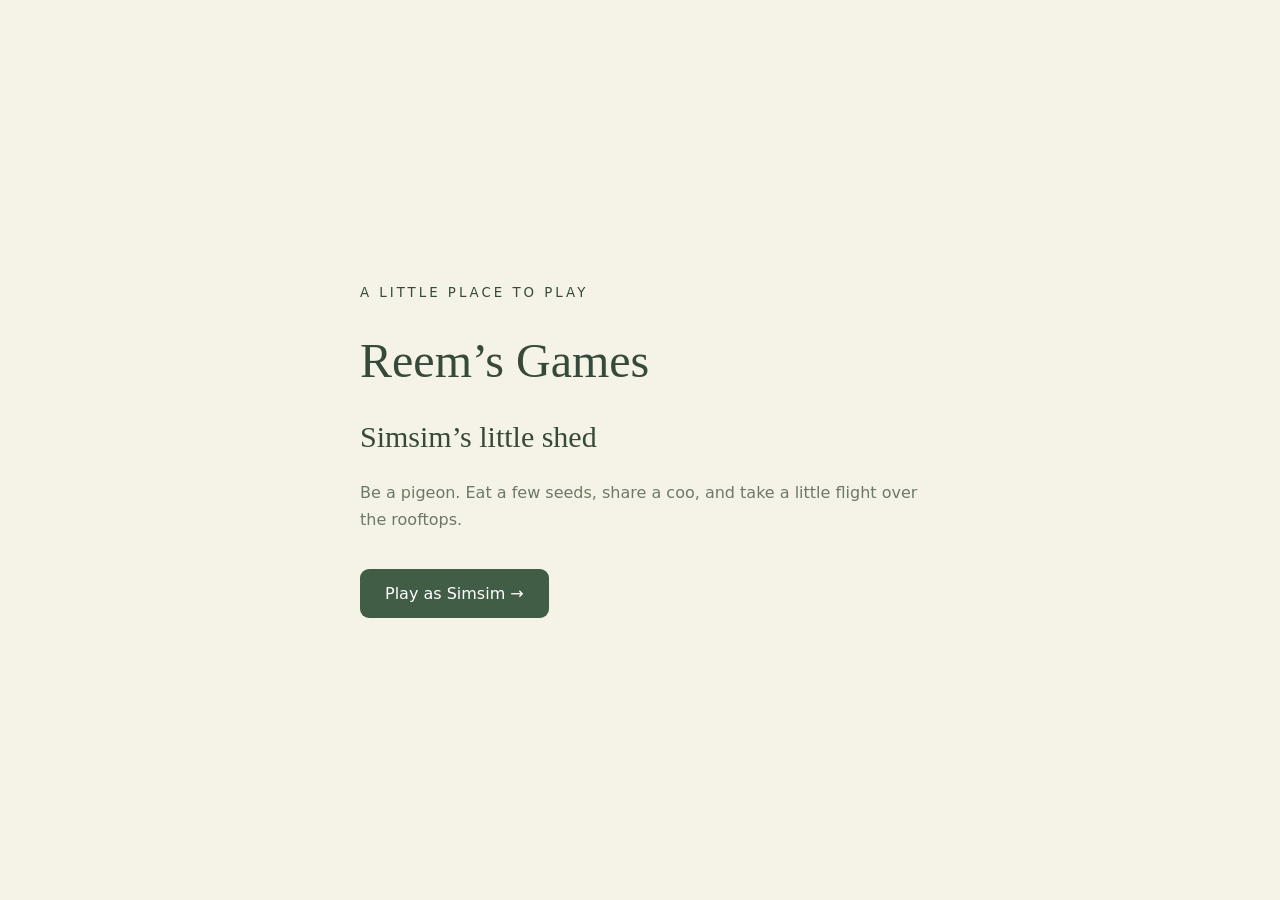
<file: index.html>
<!doctype html><html lang="en"><meta charset="utf-8"><meta name="viewport" content="width=device-width,initial-scale=1"><title>Reem’s Games</title><style>body{margin:0;min-height:100vh;display:grid;place-items:center;background:#f5f2e7;color:#354a3b;font:16px system-ui}main{max-width:560px;padding:40px}h1{font:48px Georgia}h2{font:30px Georgia}p{line-height:1.7;color:#6d7968}a{display:inline-block;margin-top:20px;padding:15px 25px;border-radius:9px;background:#415d45;color:#fff;text-decoration:none}small{letter-spacing:3px}</style><main><small>A LITTLE PLACE TO PLAY</small><h1>Reem’s Games</h1><h2>Simsim’s little shed</h2><p>Be a pigeon. Eat a few seeds, share a coo, and take a little flight over the rooftops.</p><a href="./simsims-little-shed/">Play as Simsim →</a></main></html>
</file>
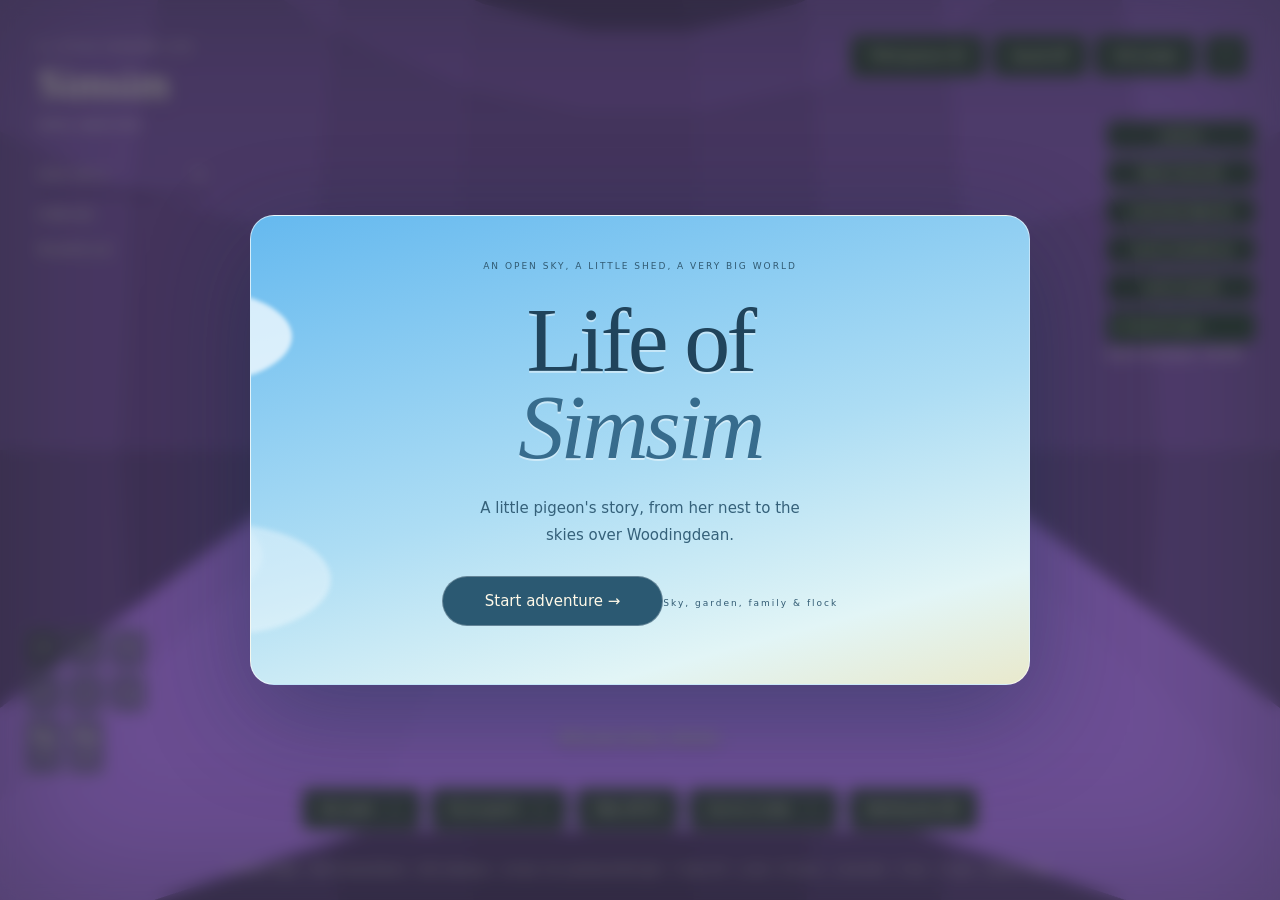
<file: simsims-little-shed/index.html>
<!doctype html><html lang="en"><head><meta charset="utf-8"><meta name="viewport" content="width=device-width,initial-scale=1"><title>Simsim · A little pigeon life</title><link rel="stylesheet" href="style.css"></head><body><canvas id="world" aria-label="First person 3D pigeon simulation" tabindex="0"></canvas><div class="vignette"></div><header><div><small>A LITTLE PIGEON LIFE</small><h1>Simsim</h1><span id="place">Home, sweet shed.</span></div><div class="topButtons"><button id="view">Third person [V]</button><button id="sound">Sound off</button><button id="full">Full screen</button><button id="help">?</button></div></header><aside><label>SEED BELLY <b id="seeds">0</b></label><div class="meter"><i id="belly"></i></div><span id="round">A little loaf</span><div id="bond">No partner yet</div><div id="flightStat"></div></aside><div id="extras"><button id="land">Land [L]</button><button id="home">Return home [R]</button><button id="flockFlight">Invite flock flight [G]</button><button id="shoulder">Land on shoulder [J]</button><button id="lapSeat">Land on lap [K]</button><details><summary>Sound &amp; saves</summary><button id="femaleLoad">Load Simsim coo</button><input id="femaleAudio" type="file" accept="audio/*,.m4a" hidden><button id="maleLoad">Load male reply (5s)</button><input id="maleAudio" type="file" accept="audio/*,.m4a" hidden><button id="backup">Export save</button><button id="restore">Import save</button><input id="saveFile" type="file" accept="application/json" hidden><label>Ambience <input id="ambience" type="range" min="0" max="1" step=".05" value=".3"></label><label>Effects <input id="effects" type="range" min="0" max="1" step=".05" value=".7"></label><label>Music <input id="musicVolume" type="range" min="0" max="1" step=".05" value=".25"></label></details><small id="saveState">Checking save…</small></div><div id="crosshair">·</div><div id="target"></div><div id="toast" role="status">Welcome home, Simsim.</div><nav id="actions"><button id="eat">Eat seed <kbd>E</kbd></button><button id="perch">Fly to perch <kbd>P</kbd></button><button id="fly">Go to trap <kbd>F</kbd></button><button id="coo">Coo to a male <kbd>C</kbd></button><button id="nest">Nesting box <kbd>B</kbd></button></nav><div id="walk"><button data-key="arrowleft">↶</button><button data-key="w">↑</button><button data-key="arrowright">↷</button><button data-key="a">←</button><button data-key="s">↓</button><button data-key="d">→</button><button data-key="arrowup">Fly ↑</button><button data-key="arrowdown">Fly ↓</button></div><footer>G flock flight · W/S forward/back · A/D sideways · arrows: fly up/down/left/right · F take off · L land · R home · J shoulder · K lap · V view · drag to look</footer><div id="intro" class="modal">
<section id="titleScreen" class="sky-screen">
<div class="sky-cloud cloud-one"></div><div class="sky-cloud cloud-two"></div><div class="sky-cloud cloud-three"></div>
<div class="sky-content"><small>AN OPEN SKY, A LITTLE SHED, A VERY BIG WORLD</small><h2>Life of<br><em>Simsim</em></h2><p>A little pigeon's story, from her nest to the skies over Woodingdean.</p>
<button id="beginTutorial">Start adventure →</button><small>Sky, garden, family &amp; flock</small></div>
</section>
<section id="tutorialScreen" hidden><small>FLIGHT SCHOOL · THE BASICS</small><h2>Before you take flight…</h2>
<p>Waddle around the shed, meet the flock, find a mate, and discover the garden and rooftops beyond. When you're ready, fly together!</p>
<div class="tutorial-grid">
<div><b>W A S D</b><span>Move forward, back and sideways</span></div>
<div><b>Mouse / ← →</b><span>Look around and steer</span></div>
<div><b>↑ ↓</b><span>Climb or descend while flying</span></div>
<div><b>F / L / R</b><span>Take off / land directly above a roof / return home</span></div>
<div><b>C / B / E</b><span>Coo / nesting box / eat seeds</span></div>
<div><b>G</b><span>Invite the flock on a group flight</span></div>
<div><b>J / K</b><span>Perch on Cowboy Hat Man's shoulder or lap</span></div>
<div><b>V</b><span>Change camera view</span></div>
</div>
<button id="start">Let's fly! →</button><small class="note">Sound begins when you play. You can mute it at any time. Progress saves in this browser; your existing family stays saved. Outdoor scenery is a stylised interpretation.</small>
</section></div><script src="game3d.js?v=roof-and-loft-v6"></script><script src="upgrade.js?v=roof-and-loft-v6"></script><script>document.getElementById("beginTutorial").onclick=()=>{document.getElementById("titleScreen").hidden=true;document.getElementById("tutorialScreen").hidden=false};</script></body></html>
</file>
<file: simsims-little-shed/style.css>
*{box-sizing:border-box}html,body{width:100%;height:100%;margin:0;overflow:hidden;background:#abb9b4;color:#fff9e8;font-family:system-ui,sans-serif}#world{position:fixed;inset:0;width:100%;height:100%;display:block;touch-action:none;outline:none}.vignette{position:fixed;inset:0;pointer-events:none;box-shadow:inset 0 0 140px #17241c55}header{position:absolute;top:35px;left:38px;right:32px;display:flex;justify-content:space-between;pointer-events:none;text-shadow:0 2px 15px #0006}small{font-size:9px;letter-spacing:3px}h1{font-family:Georgia,serif;font-weight:400;font-size:43px;margin:5px 0}header span{font-size:11px;opacity:.8}.topButtons{display:flex;gap:7px;align-items:flex-start;pointer-events:auto}button{border:1px solid #fff4;background:#28382ed4;color:#fff9e8;backdrop-filter:blur(12px);border-radius:8px;padding:13px 18px;cursor:pointer;font:12px system-ui}button:hover{background:#596e4f}button:focus-visible{outline:3px solid #ead29b;outline-offset:3px}button:disabled{opacity:.55;cursor:default}aside{position:absolute;top:170px;left:38px;width:166px;text-shadow:0 1px 6px #0008}aside label{font-size:9px;letter-spacing:2px;display:flex;justify-content:space-between}.meter{height:4px;background:#0003;margin:12px 0 7px;border-radius:10px}.meter i{display:block;height:100%;background:#e3cd94;border-radius:10px;transition:width 1s}aside span,#bond,#flightStat{font-size:10px;line-height:1.7;opacity:.9}#bond{margin-top:18px}#crosshair{position:absolute;top:50%;left:50%;font-size:24px;pointer-events:none}#target{position:absolute;left:50%;top:54%;transform:translateX(-50%);text-align:center;font-size:12px;text-shadow:0 2px 6px #000;background:#23332799;border-radius:12px;padding:6px 12px;pointer-events:none}#target:empty{display:none}#toast{position:absolute;bottom:153px;left:50%;transform:translateX(-50%);text-align:center;max-width:600px;width:80%;font:italic 17px Georgia;text-shadow:0 2px 8px #000;pointer-events:none}nav{position:absolute;bottom:70px;left:50%;transform:translateX(-50%);display:flex;gap:8px;white-space:nowrap}kbd{font:9px system-ui;opacity:.6;border:1px solid #fff4;border-radius:3px;padding:2px 4px;margin-left:10px}footer{position:absolute;bottom:25px;width:100%;text-align:center;font-size:10px;letter-spacing:.5px;color:#fff9e8b3;pointer-events:none}.modal{position:absolute;inset:0;background:#14251d66;backdrop-filter:blur(8px);display:grid;place-items:center;padding:20px}.modal[hidden]{display:none}.modal section{max-width:510px;background:#f7f4e9;color:#35483b;padding:44px;border-radius:15px;box-shadow:0 24px 100px #12251d55}.modal small{color:#7e8b74}h2{font:44px/1.08 Georgia;margin:20px 0}.modal p{font-size:12px;line-height:1.8;color:#6f796a}.guide{display:grid;gap:9px;margin:24px 0;font-size:11px}.guide b{display:inline-block;width:155px}.modal button{width:100%;background:#3f5943;margin-bottom:20px}.note{display:block;font-size:8px!important;letter-spacing:0!important;line-height:1.8}#walk{position:absolute;bottom:125px;left:25px;display:grid;grid-template-columns:repeat(3,38px);gap:4px}#walk button{padding:10px 0;font-size:15px;background:#2c3c3066}@media(max-width:700px){header{top:20px;left:20px;right:15px}h1{font-size:32px}.topButtons button{padding:9px;font-size:10px}aside{left:20px;top:135px;width:130px}nav{bottom:44px;gap:4px;width:96%;flex-wrap:wrap;justify-content:center}nav button{padding:11px 9px;font-size:10px}kbd{display:none}footer{bottom:12px;font-size:8px}#toast{bottom:145px;font-size:14px;max-width:65%;left:63%}#walk{bottom:130px;left:15px;grid-template-columns:repeat(3,30px)}.modal section{padding:28px}h2{font-size:36px}}

#extras{position:absolute;right:24px;top:120px;display:flex;flex-direction:column;gap:7px;width:150px}#extras button{padding:9px;font-size:10px}#extras label{font-size:10px;display:grid;gap:3px}#extras input[type=range]{width:100%;accent-color:#ddc995}#saveState{font-size:8px;letter-spacing:0}.topButtons{flex-wrap:wrap;justify-content:flex-end}#walk{grid-template-columns:repeat(3,38px)}@media(max-width:700px){#extras{top:170px;right:12px;width:115px}#extras button{padding:7px}#extras label{font-size:8px}aside{width:115px}nav{bottom:45px}footer{font-size:7px;padding:0 10px}.topButtons{max-width:200px}}
#extras details{border:1px solid #fff3;border-radius:8px;background:#273b2ed9;padding:10px;backdrop-filter:blur(12px)}#extras summary{font-size:10px;cursor:pointer}#extras details button{width:100%;margin-top:7px}#extras details label{margin-top:10px}

/* Life of Simsim: sky title followed by accessible flight-school tutorial. */
#intro{z-index:40}
#intro section[hidden]{display:none!important}
#intro .sky-screen{position:relative;width:min(780px,96vw);max-width:780px;min-height:470px;overflow:hidden;border:1px solid #ffffff95;border-radius:24px;background:linear-gradient(165deg,#65b9ef 0%,#adddf4 53%,#e2f5f6 83%,#e9e9cc 100%);color:#20465b;box-shadow:0 30px 100px #102e4866;padding:38px;display:flex;align-items:center;justify-content:center;text-align:center}
.sky-content{position:relative;z-index:2;width:min(460px,100%)}
#intro .sky-screen h2{font:400 clamp(53px,9vw,92px)/.95 Georgia,serif;letter-spacing:-.04em;margin:24px 0;text-shadow:0 2px 0 #ffffff75;color:#20445c}
#intro .sky-screen h2 em{font-style:italic;color:#376c8d}
#intro .sky-screen p{font-size:15px;color:#35617a;max-width:350px;margin:0 auto 27px}
#intro .sky-screen small{color:#315a72;letter-spacing:2px}
#intro .sky-screen button{width:auto;padding:15px 42px;border-radius:99px;background:#2b5972;font-size:15px}
.sky-cloud{position:absolute;z-index:1;left:-30%;height:65px;width:160px;background:#ffffffb5;border-radius:50%;filter:blur(2px);box-shadow:45px -25px 0 12px #ffffffb5,100px -5px 0 14px #ffffffb5;animation:cloudDrift 24s linear infinite}
.cloud-one{top:20%;animation-duration:23s}.cloud-two{top:45%;animation-duration:35s;animation-delay:-12s;transform:scale(.7);opacity:.75}.cloud-three{top:72%;animation-duration:29s;animation-delay:-18s;transform:scale(1.2);opacity:.55}
@keyframes cloudDrift{from{left:-50%}to{left:125%}}
#tutorialScreen{max-height:90vh;overflow-y:auto;width:min(620px,96vw)}
.tutorial-grid{display:grid;grid-template-columns:repeat(2,minmax(0,1fr));gap:9px;margin:18px 0}
.tutorial-grid div{padding:12px;border:1px solid #d8dfd0;border-radius:9px;display:flex;flex-direction:column;gap:6px;font-size:12px}
.tutorial-grid b{color:#344e45}.tutorial-grid span{font-size:11px;color:#6e7e73}
@media(max-width:550px){#intro .sky-screen{min-height:440px;padding:24px}#tutorialScreen{padding:22px}.tutorial-grid{grid-template-columns:1fr;gap:6px}.tutorial-grid div{padding:8px}.tutorial-grid span{font-size:10px}}
@media(prefers-reduced-motion:reduce){.sky-cloud{animation:none}}
</file>
